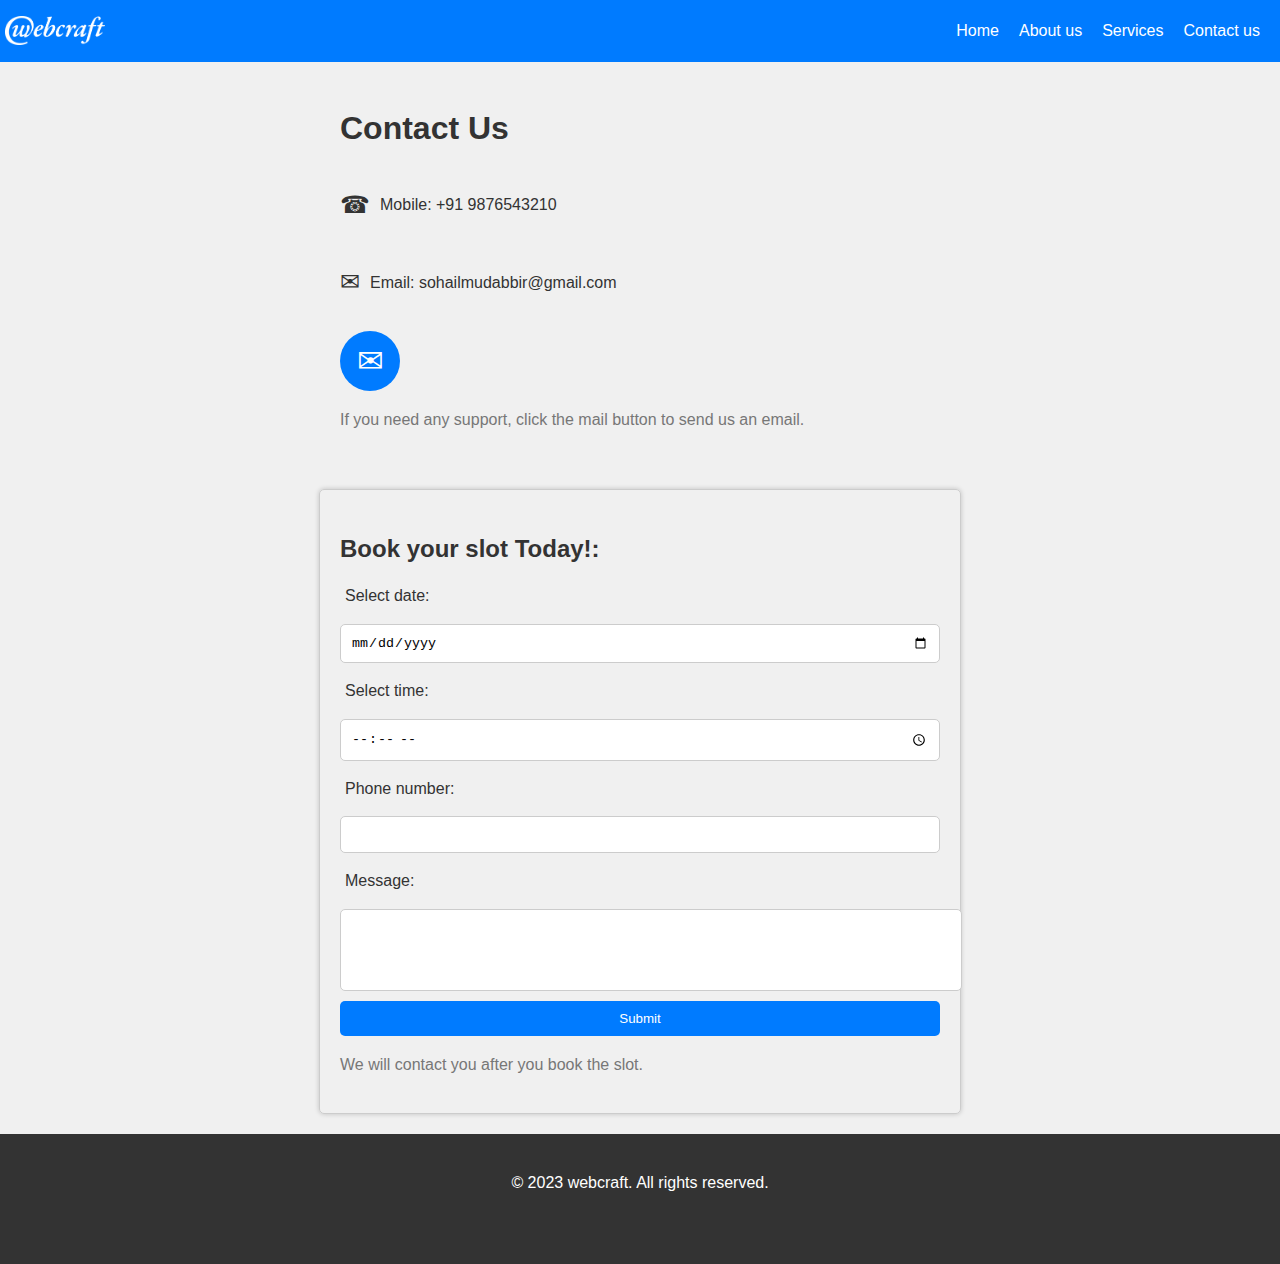
<file: contact.html>
<!DOCTYPE html>
<html lang="en">
<head>
    <meta charset="UTF-8">
    <meta name="viewport" content="width=device-width, initial-scale=1.0">
    <title>Contact Us</title>
    <link rel="stylesheet" href="landing.css">
    <link rel="stylesheet" href="contact.css">
    <link rel="icon" type="jpg" href="logo.png">
</head>
<body>
    <header>
        <div class="logo">
            <img src="webcraft-logo.png" alt="Your Company Logo">
        </div>
        
        <nav class="sidebar">
            <ul class="sidebar-menu">
                <li><a href="index.html">Home</a></li>
                <li><a href="about.html">About us</a></li>
                <li><a href="services.html">Services</a></li>
                <li><a href="contact.html">Contact us</a></li>
            </ul>
        </nav>
        
    </header>
    <div class="container">
        <h1 class="contact-heading">Contact Us</h1>
        <div class="contact-info">
            <span class="contact-icon">&#9742;</span>
            <p>Mobile: +91 9876543210</p>
        </div>
        <div class="contact-info">
            <span class="contact-icon">&#9993;</span>
            <p>Email: sohailmudabbir@gmail.com</p>
        </div>
        <a href="mailto:sohailmudabbir@gmail.com" class="support-btn">&#9993;</a>
        <p class="par">If you need any support, click the mail button to send us an email.</p>
    </div>
    <div class="query-section">
        <h2>Book your slot Today!:</h2>
        <form id="queryForm">
            <label for="date">Select date:</label>
            <input type="date" name="date" id="date">
            <label for="time">Select time:</label>
            <input type="time" name="time" id="time">
            <label for="number" name="number" id="number">Phone number:</label>
            <input type="number">
            <label for="message">Message:</label>
            <textarea id="message" name="message" rows="4" required></textarea>

            <button type="submit" class="nav-button" onclick="sendCommentByEmail()">Submit</button>
            <p class="par">We will contact you after you book the slot.</p>
        </form>
    </div>
    <script>
    function sendCommentByEmail() {
        const comment = document.getElementById("message").value;
        const date = document.getElementById("date").value;
        const time = document.getElementById("time").value;
        const number = document.getElementById("number").value;
      
        const subject = "Query to webcraft";
        const recipient = "sohailmudabbir@gmail.com";
      
        // Combine the comment, date, and time values in the body of the email
        const body = `${comment}\n\nSelected Date: ${date}\nSelected Time: ${time} \nSelected Time: ${number}`;
        const mailtoLink = `mailto:${recipient}?subject=${encodeURIComponent(subject)}&body=${encodeURIComponent(body)}`;
        window.location.href = mailtoLink;
      }
        const feedbackForm = document.getElementById('queryForm');
        queryForm.addEventListener('submit', (e) => {
        e.preventDefault();
        alert('Thank you, your slot has been booked!');
      });

    </script>
    <footer class="footer">
        <div class="footer-content">
            <p>&copy; 2023 webcraft. All rights reserved.</p>
            
        </div>
        <div class="social-icons">
            <a href="#" class="linkedin-logo" onclick="window.open('https://www.linkedin.com/in/mohammed-mudabbir-pasha-9a135321b/')"></a>
            <a href="#" class="instagram-logo" onclick="window.open('https://www.instagram.com/mysteriosohail/?hl=en')"></a>
            <a href="#" class="threads-logo" onclick="window.open('https://www.threads.net/@mysteriosohail')"></a>
            <a href="landing.html" class="webcraft-logo"></a>
            
        </div>
        </footer>
    

</body>
</html>
</file>
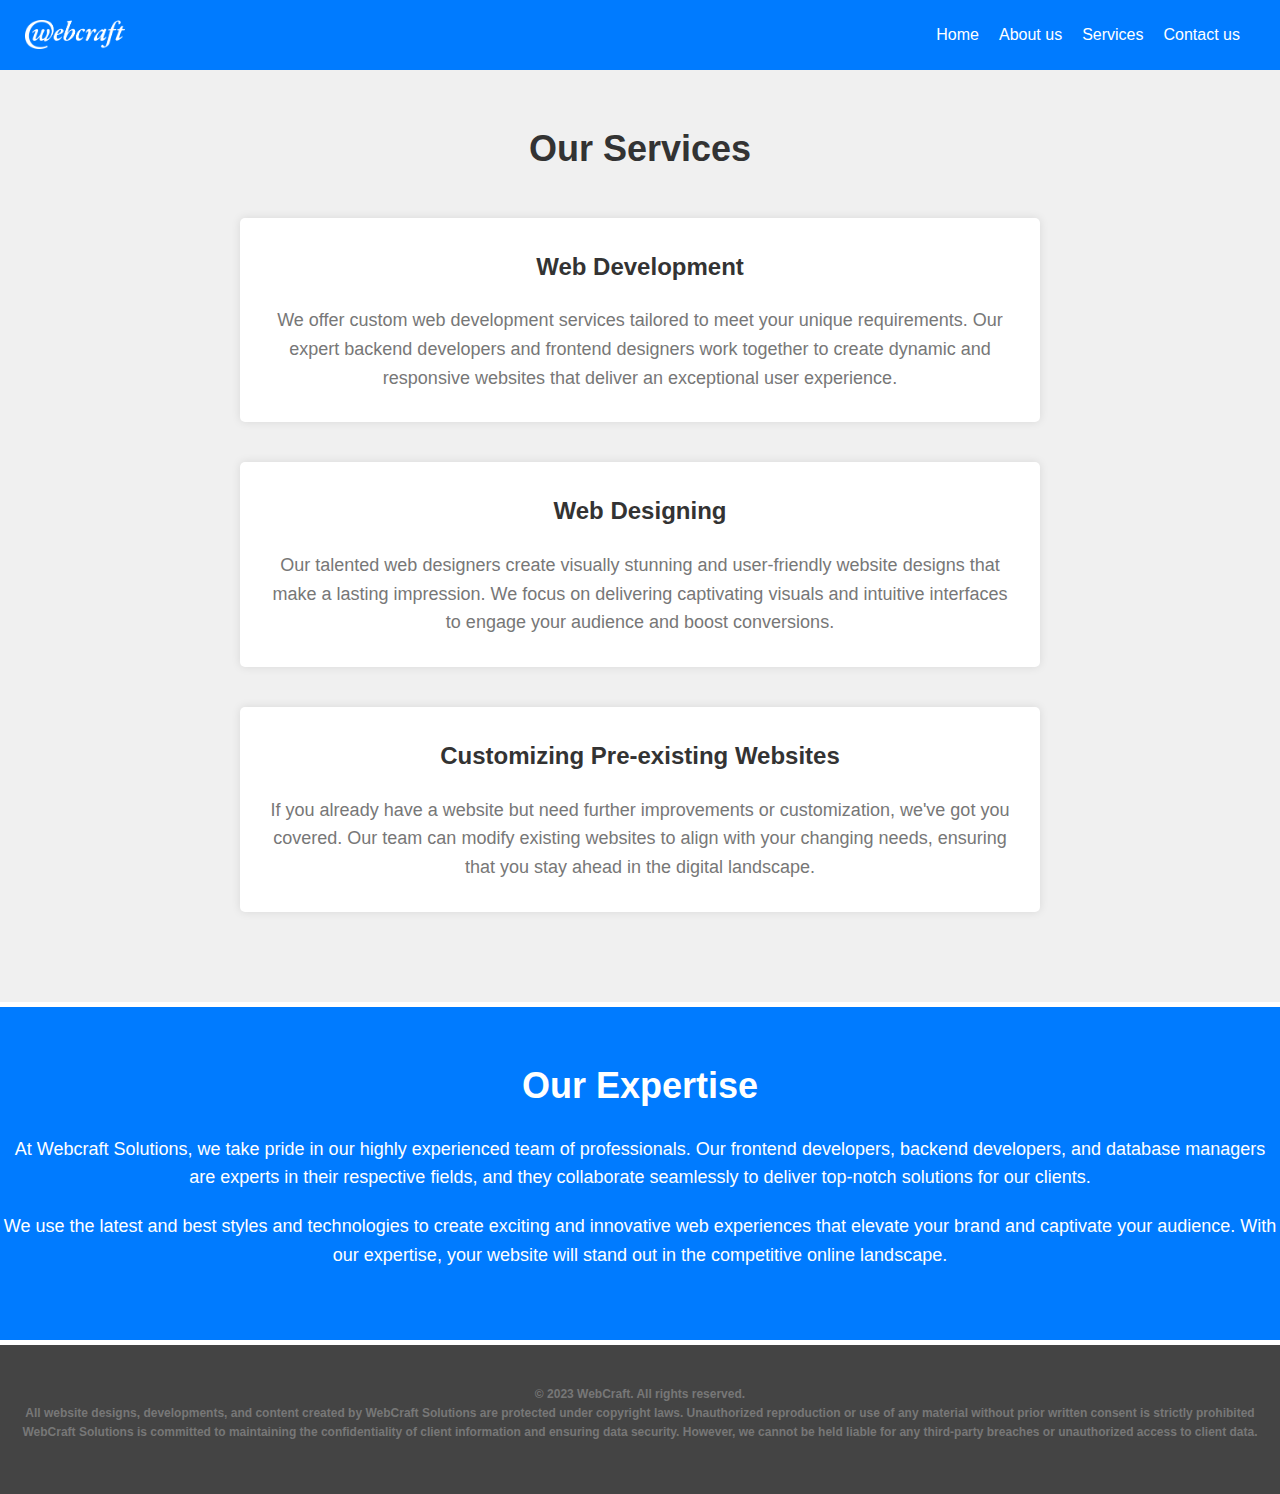
<file: services.html>
<!DOCTYPE html>
<html lang="en">
<head>
    <meta charset="UTF-8">
    <meta name="viewport" content="width=device-width, initial-scale=1.0">
    <title>Webcraft Solutions - Services</title>
    <link rel="stylesheet" href="landing.css">
    <link rel="stylesheet" href="services.css">
    <link rel="icon" type="jpg" href="logo.png">
</head>
<body>
    <header>
        <!-- Your header content here -->
        <div class="logo">
            <img src="webcraft-logo.png" alt="Your Company Logo">
        </div>
        
        <nav class="sidebar">
            <ul class="sidebar-menu">
                <li><a href="index.html">Home</a></li>
                <li><a href="about.html">About us</a></li>
                <li><a href="services.html">Services</a></li>
                <li><a href="contact.html">Contact us</a></li>
            </ul>
        </nav>
    </header>

    <section class="services">
        <h1>Our Services</h1>
        <div class="service">
            <h2>Web Development</h2>
            <p>We offer custom web development services tailored to meet your unique requirements. Our expert backend developers and frontend designers work together to create dynamic and responsive websites that deliver an exceptional user experience.</p>
        </div>
        <div class="service">
            <h2>Web Designing</h2>
            <p>Our talented web designers create visually stunning and user-friendly website designs that make a lasting impression. We focus on delivering captivating visuals and intuitive interfaces to engage your audience and boost conversions.</p>
        </div>
        <div class="service">
            <h2>Customizing Pre-existing Websites</h2>
            <p>If you already have a website but need further improvements or customization, we've got you covered. Our team can modify existing websites to align with your changing needs, ensuring that you stay ahead in the digital landscape.</p>
        </div>
    </section>

    <section class="expertise">
        <h2>Our Expertise</h2>
        <p>At Webcraft Solutions, we take pride in our highly experienced team of professionals. Our frontend developers, backend developers, and database managers are experts in their respective fields, and they collaborate seamlessly to deliver top-notch solutions for our clients.</p>
        <p>We use the latest and best styles and technologies to create exciting and innovative web experiences that elevate your brand and captivate your audience. With our expertise, your website will stand out in the competitive online landscape.</p>
    </section>

    <footer>
        <!-- Your footer content here -->
         
        <div class="terms">
            <p>&copy; 2023 WebCraft. All rights reserved.</p>
            <p>All website designs, developments, and content created by WebCraft Solutions are protected under copyright laws. Unauthorized reproduction or use of any material without prior written consent is strictly prohibited</p>
            <p>WebCraft Solutions is committed to maintaining the confidentiality of client information and ensuring data security. However, we cannot be held liable for any third-party breaches or unauthorized access to client data.</p>
          </div>
          <div class="social-icons">
            <a href="#" class="linkedin-logo" onclick="window.open('https://www.linkedin.com/in/mohammed-mudabbir-pasha-9a135321b/')"></a>
            <a href="#" class="instagram-logo" onclick="window.open('https://www.instagram.com/mysteriosohail/?hl=en')"></a>
            <a href="#" class="threads-logo" onclick="window.open('https://www.threads.net/@mysteriosohail')"></a>
            <a href="index.html" class="webcraft-logo"></a>
            
        </div>
    </footer>
</body>
</html>
</file>
<file: landing.css>
body {
    font-family: 'Roboto', sans-serif;
    margin: 0;
    padding: 0;
    color: #333;
    background-color: #f0f0f0;
}

header {
    background-color: #444;
    padding: 20px;
    color: #fff;
}

nav ul {
    list-style: none;
    margin: 0;
    padding: 0;
}

nav ul li {
    display: inline;
    margin-right: 20px;
}

nav ul li a {
    text-decoration: none;
    color: #fff;
}

.hero {
    text-align: center;
    padding: 100px 0;
    background-color: #007bff;
    color: #fff;
}

.hero h1 {
    font-size: 48px;
    margin-bottom: 20px;
}

.hero p {
    font-size: 24px;
    margin-bottom: 40px;
}

.cta-btn {
    display: inline-block;
    background-color: #fff;
    color: #007bff;
    padding: 15px 30px;
    border: none;
    border-radius: 5px;
    text-decoration: none;
    font-size: 18px;
    transition: background-color 0.3s;
}

.cta-btn:hover {
    background-color: #007bff;
    color: #fff;
}

.features {
    display: flex;
    justify-content: space-around;
    padding: 80px 0;
}

.feature-box {
    text-align: center;
    width: 30%;
    background-color: #fff;
    padding: 30px;
    box-shadow: 0 0 10px rgba(0, 0, 0, 0.1);
    border-radius: 5px;
    transition: transform 0.3s;
}

.feature-box i {
    font-size: 48px;
    margin-bottom: 20px;
    color: #007bff;
}

.feature-box h2 {
    font-size: 24px;
    margin-bottom: 20px;
}

.feature-box p {
    font-size: 18px;
}

.feature-box:hover {
    transform: translateY(-5px);
}

footer {
    text-align: center;
    background-color: #444;
    color: #fff;
    padding: 20px;
}

/* Existing CSS styles (unchanged) */

/* ... */

/* New CSS styles for the login modal */

.login-modal {
    display: none;
    position: fixed;
    top: 0;
    left: 0;
    width: 100%;
    height: 100%;
    background-color: rgba(0, 0, 0, 0.6);
    justify-content: center;
    align-items: center;
}

.modal-content {
    background-color: #f9f9f9;
    padding: 20px;
    box-shadow: 0 0 10px rgba(0, 0, 0, 0.2);
    border-radius: 5px;
    max-width: 400px;
}

.close-btn {
    position: absolute;
    top: 10px;
    right: 10px;
    font-size: 24px;
    cursor: pointer;
}

.login-modal h2 {
    margin-bottom: 20px;
}

.login-modal form {
    display: flex;
    flex-direction: column;
}

.login-modal label {
    margin-bottom: 5px;
    font-weight: bold;
}

.login-modal input[type="text"],
.login-modal input[type="password"] {
    padding: 10px;
    margin-bottom: 10px;
    border: 1px solid #ddd;
    border-radius: 5px;
}

.login-modal input[type="submit"] {
    padding: 10px 20px;
    background-color: #007bff;
    color: #fff;
    border: none;
    border-radius: 5px;
    cursor: pointer;
}

.login-modal input[type="submit"]:hover {
    background-color: #0056b3;
}
/* ... (previous CSS styles) ... */

/* New CSS styles for the signup modal */

.signup-modal {
    display: none;
    position: fixed;
    top: 0;
    left: 0;
    width: 100%;
    height: 100%;
    background-color: rgba(0, 0, 0, 0.6);
    justify-content: center;
    align-items: center;
}

.signup-modal h2 {
    margin-bottom: 20px;
}

.signup-modal form {
    display: flex;
    flex-direction: column;
}

.signup-modal label {
    margin-bottom: 5px;
    font-weight: bold;
}

.signup-modal input[type="text"],
.signup-modal input[type="email"],
.signup-modal input[type="password"] {
    padding: 10px;
    margin-bottom: 10px;
    border: 1px solid #ddd;
    border-radius: 5px;
}

.signup-modal input[type="submit"] {
    padding: 10px 20px;
    background-color: #007bff;
    color: #fff;
    border: none;
    border-radius: 5px;
    cursor: pointer;
}

.signup-modal input[type="submit"]:hover {
    background-color: #0056b3;
}
/* ... (previous CSS styles) ... */

/* New CSS styles for the header navigation with animations */

nav ul li {
    display: inline;
    margin-right: 20px;
    position: relative;
}

/* Add sliding effect to the line under li */
nav ul li::after {
    content: "";
    position: absolute;
    left: 0;
    bottom: -5px;
    width: 0; /* Start with width set to 0 */
    height: 2px;
    background-color: #b4cde8;
    transition: width 0.01s ease-in-out; /* Add a smooth transition */
}

nav ul li:hover::after {
    width: 100%; /* Slide the line to the full width on hover */
}

/* Add boldness on hover */
nav ul li:hover a {
    font-weight: bold;
}

nav ul {
    display: flex; /* Use flexbox */
    justify-content: space-between; /* Spacing between list items */
}
.logo {
    display: inline-block;
    width: 30px;
    height: 30px;
    background-size: cover;
    margin-left: 5px;
    cursor: pointer;
  }
  .linkedin-logo {
    background-image: url('https://static-00.iconduck.com/assets.00/linkedin-round-icon-512x512-axwevao2.png'); /* Replace with your LinkedIn logo URL */
  }
  .logo {
    /* Existing styles for logo */
    /* ... */
    transition: transform 0.3s ease; /* Add a transition property for smooth scaling */
  }
  .logo:hover {
    transform: scale(1.2); /* Scale the logo on hover */
  }
  
  .terms {
    margin-top: 20px;
    font-size: 12px;
    color: #777;
    font-weight: bold;
  }
  header {
    display: flex;
    align-items: center;
    justify-content: space-between;
    padding: 20px;
    background-color: #007bff;
}

.logo img {
    max-width: 100px; /* Adjust the maximum width of the logo */
    height: auto; /* Preserve aspect ratio */
}
.modal-content {
    position: absolute;
    top: 50%;
    left: 50%;
    transform: translate(-50%, -50%);
    background-color: #fff;
    padding: 20px;
    border-radius: 5px;
}

.close-btn {
    position: absolute;
    top: 10px;
    right: 10px;
    font-size: 20px;
    cursor: pointer;
}

h2 {
    margin-bottom: 10px;
}

form {
    display: flex;
    flex-direction: column;
}

label {
    margin-bottom: 5px;
}

input[type="text"],
input[type="email"],
input[type="password"] {
    padding: 10px;
    margin-bottom: 10px;
    border: 1px solid #ccc;
    border-radius: 5px;
}

input[type="submit"] {
    background-color: #007bff;
    color: #fff;
    border: none;
    padding: 10px 20px;
    border-radius: 5px;
    cursor: pointer;
}

input[type="submit"]:hover {
    background-color: #0056b3;
}

.linkedin-logo,
.instagram-logo,
.threads-logo,
.webcraft-logo {
    display: inline-block;
    width: 24px;
    height: 24px;
    background-size: cover;
    background-repeat: no-repeat;
    transition: opacity 0.3s;
}

.linkedin-logo {
    background-image: url('https://cdn-icons-png.flaticon.com/512/174/174857.png');
}

.instagram-logo {
    background-image: url('https://upload.wikimedia.org/wikipedia/commons/thumb/a/a5/Instagram_icon.png/480px-Instagram_icon.png');
}

.threads-logo {
    background-image: url('https://vectorseek.com/wp-content/uploads/2023/07/Threads-with-Instagram-colors-Logo-Vector.jpg'); /* Replace with your Threads logo URL */
}
.webcraft-logo{
    background-image: url('https://e7.pngegg.com/pngimages/664/784/png-clipart-cursive-letter-case-alphabet-w-calligraphy-letter-text-logo-thumbnail.png');
}
.linkedin-logo:hover,
.instagram-logo:hover,
.threads-logo:hover,
.webcraft-logo:hover {
    opacity: 0.7;
    transform: scale(1.2); 
}
</file>
<file: contact.css>
body {
    font-family: Arial, sans-serif;
    line-height: 1.6;
    margin: 0;
    padding: 0;
}
header {
    background-color: #007bff;
    color: #fff;
    text-align: center;
    padding: 1rem 0;
}
.container {
    max-width: 600px;
    margin: 0 auto;
    padding: 20px;
}
.contact-info {
    display: flex;
    align-items: center;
    margin-bottom: 20px;
}
.contact-icon {
    font-size: 24px;
    margin-right: 10px;
}

.support-btn {
    display: inline-block;
    width: 60px; 
    height: 60px; 
    background-color:#007bff;
    color: #fff;
    font-size: 32px;
    text-align: center;
    line-height: 60px; 
    border-radius: 50%;
    margin-right: 10px;
    text-decoration: none;
    transition: background-color 0.1s ease;
}
.support-btn:hover {
    background-color: #005ec3;
}
.logo img {
max-width: 100px; 
height: auto; 
}
header {
    
    color: #fff;
    text-align: center;
    padding: 1rem 0;
    display: flex;
    align-items: center;
    justify-content: space-between;
}
.contact-heading {
    flex: 1;
}

.logo {
transition: transform 0.3s ease;
}
.logo:hover {
transform: scale(1.2); 
}
.query-section {
    max-width: 600px;
    margin: 20px auto;
    padding: 20px;
    border: 1px solid #ccc;
    border-radius: 5px;
    box-shadow: 0 0 5px rgba(0, 0, 0, 0.2);
}

.query-section h2 {
    margin-bottom: 10px;
}

.query-section input,
.query-section textarea {
    width: 100%;
    padding: 10px;
    margin-bottom: 10px;
    border: 1px solid #ccc;
    border-radius: 5px;
}

.query-section textarea {
    resize: none;
}

.query-section button {
    background-color: #007bff;
    color: #fff;
    border: none;
    padding: 10px 20px;
    border-radius: 5px;
    cursor: pointer;
}

.query-section button:hover {
    background-color: #0056b3;
}
.footer {
    background-color: #333;
    color: #fff;
    text-align: center;
    padding: 20px;
}

.footer-content {
    max-width: 600px;
    margin: 0 auto;
}
.linkedin-logo,
.instagram-logo,
.threads-logo,
.webcraft-logo {
    display: inline-block;
    width: 24px;
    height: 24px;
    background-size: cover;
    background-repeat: no-repeat;
    transition: opacity 0.3s;
}

.linkedin-logo {
    background-image: url('https://cdn-icons-png.flaticon.com/512/174/174857.png');
}

.instagram-logo {
    background-image: url('https://upload.wikimedia.org/wikipedia/commons/thumb/a/a5/Instagram_icon.png/480px-Instagram_icon.png');
}

.threads-logo {
    background-image: url('https://vectorseek.com/wp-content/uploads/2023/07/Threads-with-Instagram-colors-Logo-Vector.jpg'); /* Replace with your Threads logo URL */
}
.webcraft-logo{
    background-image: url('https://e7.pngegg.com/pngimages/664/784/png-clipart-cursive-letter-case-alphabet-w-calligraphy-letter-text-logo-thumbnail.png');
}
.linkedin-logo:hover,
.instagram-logo:hover,
.threads-logo:hover,
.webcraft-logo:hover {
    opacity: 0.7;
    transform: scale(1.2); 
}
/* Flexbox layout */
label, input {
    display: block;
    margin-bottom: 10px;
  }
  
  /* Set up a flex container for labels and inputs */
  .flex-container {
    display: flex;
    flex-wrap: wrap;
  }
  
  /* Each label and input takes half of the available width */
  label, input {
    flex-basis: 50%;
    box-sizing: border-box;
    padding: 5px;
  }
  
  /* Add some spacing between label and input */
  label {
    margin-right: 10px;
  }
.par {
    color: #777;
}
</file>
<file: services.css>
/* Reset default browser styles */
* {
    margin: 0;
    padding: 0;
    box-sizing: border-box;
  }
  
  /* Set up the general styles */
  body {
    font-family: 'Roboto', sans-serif;
    color: #333;
    line-height: 1.6;
    background-color: #f0f0f0;
  }
  .services {
    text-align: center;
    padding: 50px 0;
  }
  
  .services h1 {
    font-size: 36px;
    margin-bottom: 40px;
  }
  
  /* Feature box styles */
  .service {
    max-width: 800px;
    margin: 0 auto 40px;
    padding: 30px;
    background-color: #fff;
    box-shadow: 0 0 10px rgba(0, 0, 0, 0.1);
    border-radius: 5px;
  }
  
  .service h2 {
    font-size: 24px;
    margin-bottom: 20px;
  }
  
  .service p {
    font-size: 18px;
    color: #777;
  }
  
  /* Hover effect on feature boxes */
  .service:hover {
    transform: translateY(-5px);
    transition: transform 0.3s ease;
  }
  
  /* Style the Expertise section */
  .expertise {
    text-align: center;
    padding: 50px 0;
    background-color: #007bff;
    color: #fff;
    display: flex;
  flex-direction: column;
  align-items: center;
  transition: background-color 0.3s, box-shadow 0.3s; 
  }
  
  .expertise h2 {
    font-size: 36px;
    margin-bottom: 20px;
  }
  
  .expertise p {
    font-size: 18px;
    margin-bottom: 20px;
  }
  
  /* Add a border to the Expertise section to create image-like structures */
  .expertise {
    border-top: 5px solid #fff;
    border-bottom: 5px solid #fff;
  }
  .expertise:hover {
    background-color: #4597f0; /* Change the background color on hover */
    box-shadow: 0 0 10px rgba(0, 0, 0, 0.2); /* Add box-shadow on hover */
    transition: opacity 0.5s;
  }
</file>
